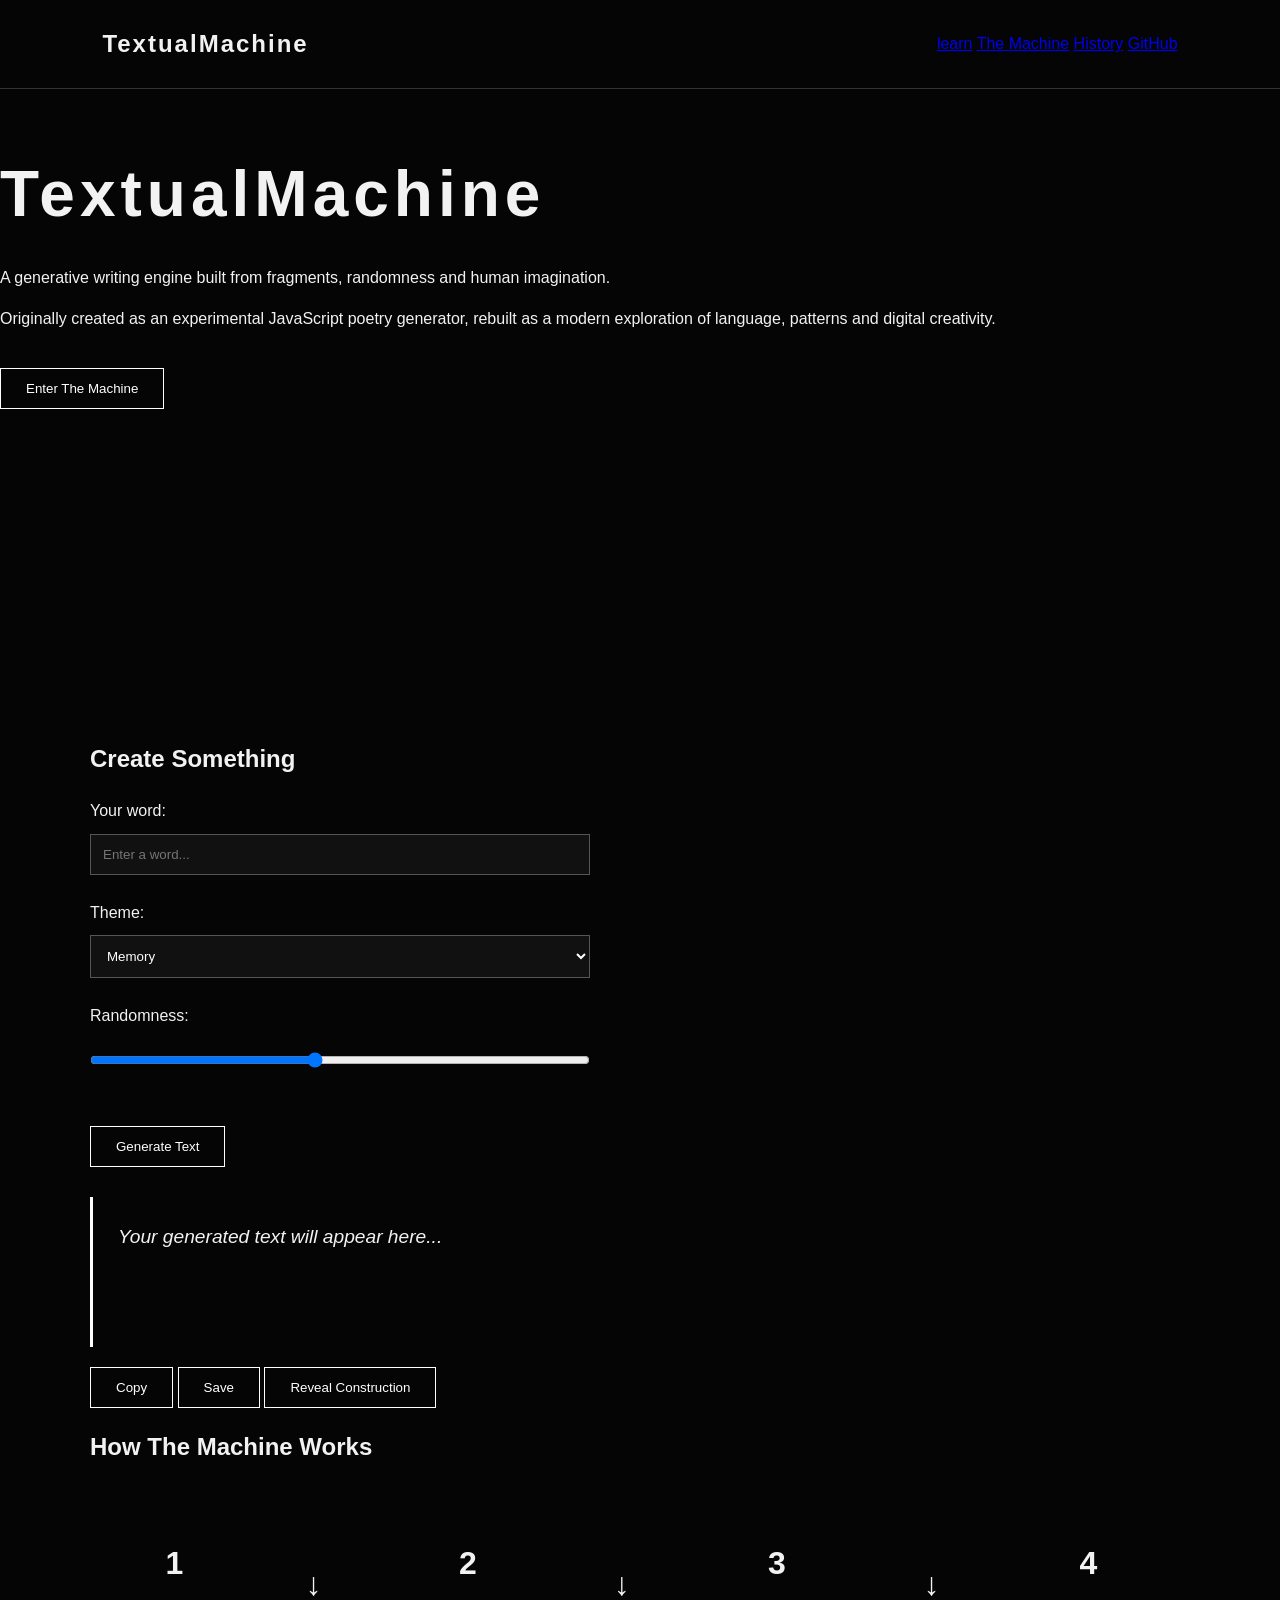
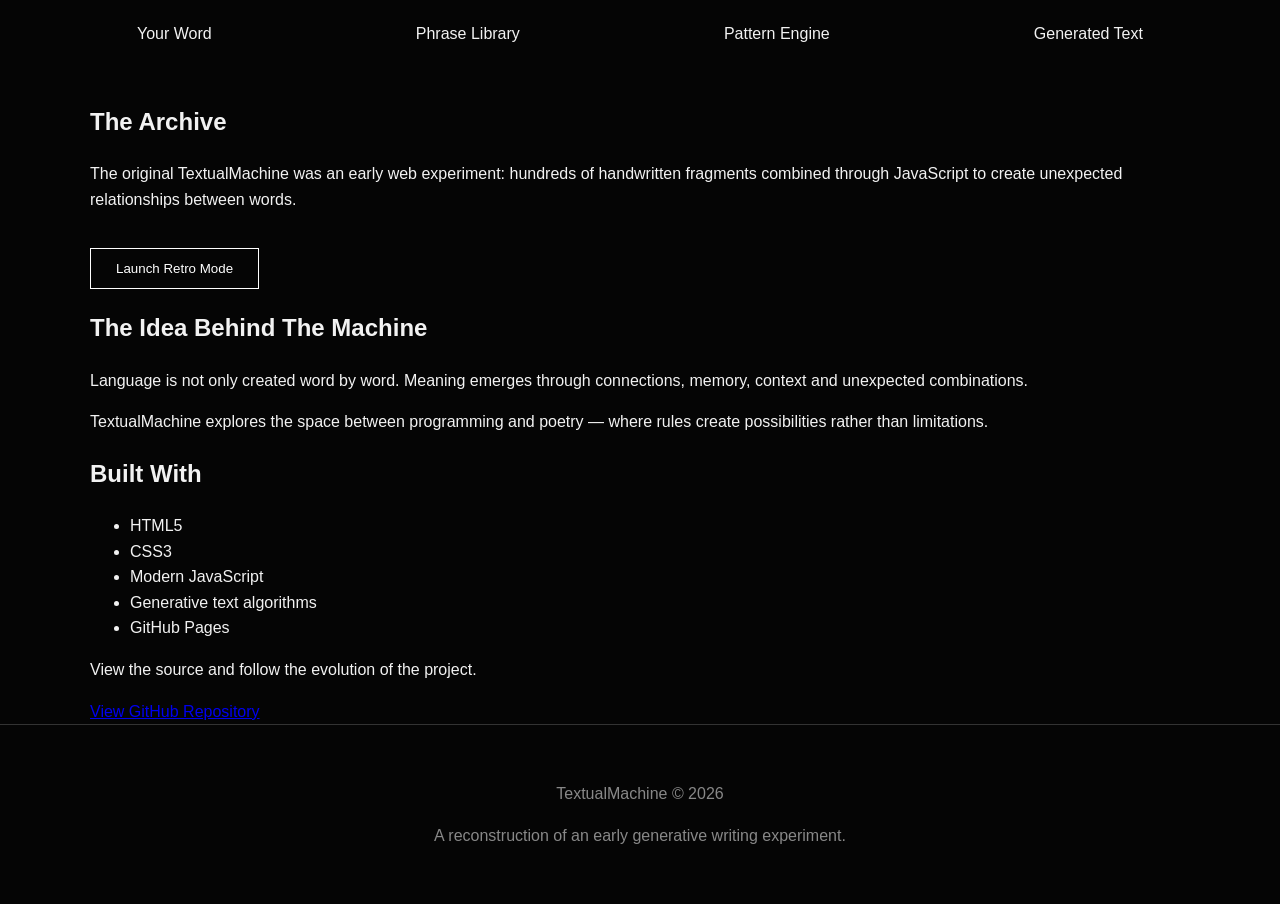
<file: index.html>
<!DOCTYPE html>
<html lang="en">

<head>
    <meta charset="UTF-8">
    <meta name="viewport" content="width=device-width, initial-scale=1.0">

    <title>TextualMachine | Generative Writing Engine</title>

    <link rel="stylesheet" href="style.css">
</head>


<body>

<header class="hero">

    <nav>
        <h2>TextualMachine</h2>

        <div>
            <a href="https://vicmt093-cmd.github.io/shiva.html">learn</a>
            <a href="#machine">The Machine</a>
            <a href="#history">History</a>
            <a href="https://github.com/vicmt093-cmd">GitHub</a>
        </div>
    </nav>


    <section>

        <h1>
            TextualMachine
        </h1>

        <p class="subtitle">
            A generative writing engine built from fragments,
            randomness and human imagination.
        </p>


        <p>
            Originally created as an experimental JavaScript poetry
            generator, rebuilt as a modern exploration of language,
            patterns and digital creativity.
        </p>


        <button onclick="scrollToGenerator()">
            Enter The Machine
        </button>

    </section>

</header>



<main>


<section id="create" class="generator">

<h2>Create Something</h2>


<label>
Your word:
</label>

<input 
    id="wordInput"
    type="text"
    placeholder="Enter a word..."
>



<label>
Theme:
</label>

<select id="theme">

<option value="memory">
Memory
</option>

<option value="dream">
Dream
</option>

<option value="change">
Change
</option>

<option value="identity">
Identity
</option>

<option value="future">
Future
</option>

</select>



<label>
Randomness:
</label>


<input 
    type="range"
    id="randomness"
    min="1"
    max="10"
    value="5"
>


<button id="generate">
Generate Text
</button>



<article id="output">

Your generated text will appear here...

</article>



<div class="actions">

<button>
Copy
</button>

<button>
Save
</button>

<button>
Reveal Construction
</button>

</div>


</section>




<section id="machine">


<h2>
How The Machine Works
</h2>


<div class="flow">


<div>
<h3>1</h3>
<p>Your Word</p>
</div>


<div>
<h3>↓</h3>
</div>


<div>
<h3>2</h3>
<p>Phrase Library</p>
</div>


<div>
<h3>↓</h3>
</div>


<div>
<h3>3</h3>
<p>Pattern Engine</p>
</div>


<div>
<h3>↓</h3>
</div>


<div>
<h3>4</h3>
<p>Generated Text</p>
</div>


</div>


</section>





<section id="history">


<h2>
The Archive
</h2>


<p>

The original TextualMachine was an early web experiment:
hundreds of handwritten fragments combined through JavaScript
to create unexpected relationships between words.

</p>


<button>
Launch Retro Mode
</button>


</section>






<section class="philosophy">


<h2>
The Idea Behind The Machine
</h2>


<p>

Language is not only created word by word.
Meaning emerges through connections, memory,
context and unexpected combinations.

</p>


<p>

TextualMachine explores the space between
programming and poetry — where rules create
possibilities rather than limitations.

</p>


</section>





<section id="github">


<h2>
Built With
</h2>


<ul>

<li>HTML5</li>
<li>CSS3</li>
<li>Modern JavaScript</li>
<li>Generative text algorithms</li>
<li>GitHub Pages</li>

</ul>


<p>

View the source and follow the evolution of the project.

</p>


<a href="https://github.com/vicmt093-cmd">
View GitHub Repository
</a>


</section>


</main>





<footer>

<p>
TextualMachine © 2026
</p>

<p>
A reconstruction of an early generative writing experiment.
</p>

</footer>




<script>

function scrollToGenerator(){

    document
    .getElementById("create")
    .scrollIntoView({
        behavior:"smooth"
    });

}

</script>


<script src="phrases.js"></script>
<script src="templates.js"></script>
<script src="script.js"></script>


</body>

</html>
</file>
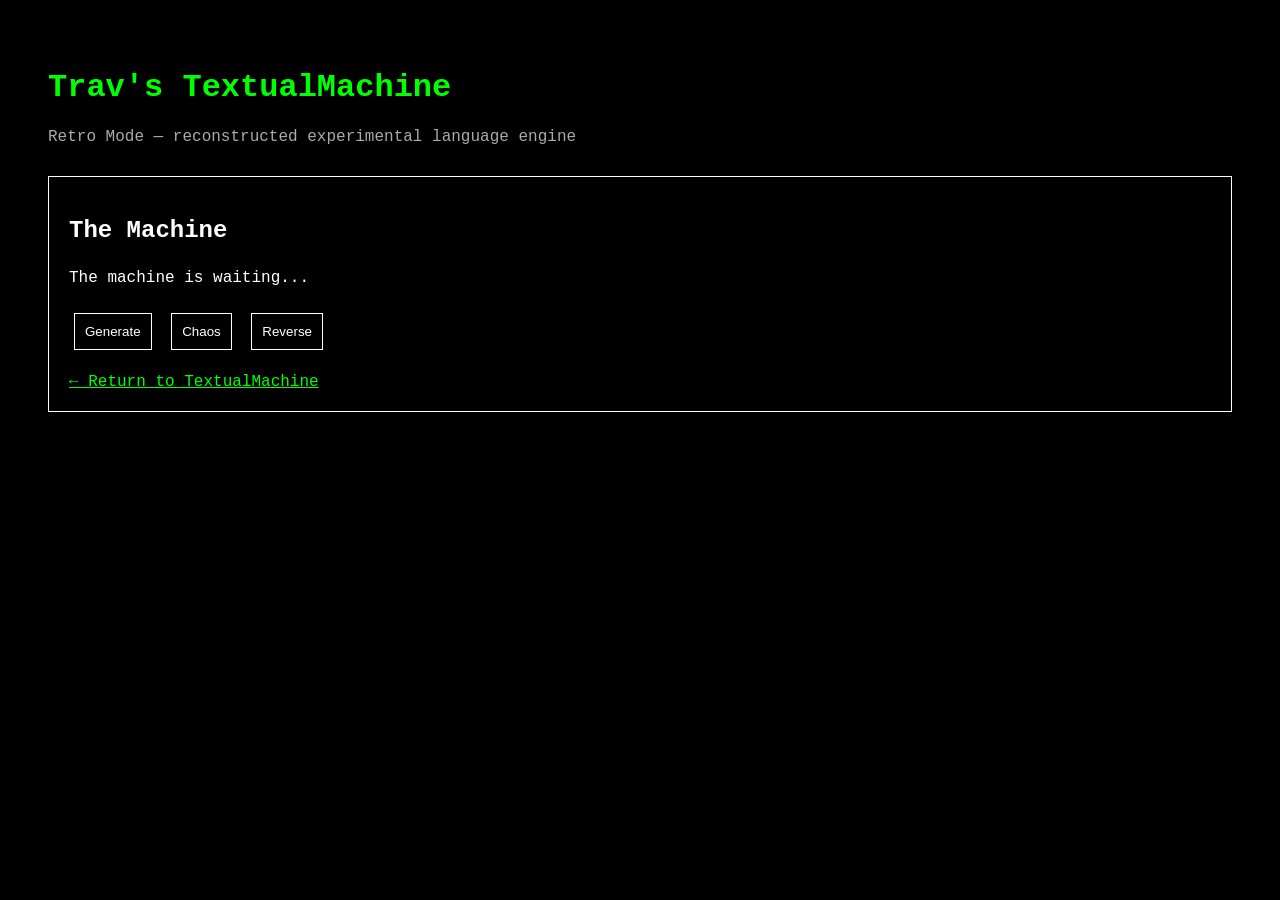
<file: retro.html>
<!DOCTYPE html>
<html>

<head>

<title>
Trav's TextualMachine - Retro Mode
</title>

<meta charset="UTF-8">

<style>

body {

    background:black;
    color:white;

    font-family:
    "Courier New",
    monospace;

    padding:40px;

}


h1 {

    color:#00ff00;

}


.subtitle {

    color:#aaaaaa;

}


.box {

    border:1px solid white;

    padding:20px;

    margin-top:30px;

}


button {

    background:black;

    color:white;

    border:1px solid white;

    padding:10px;

    margin:5px;

    cursor:pointer;

}


button:hover {

    background:white;
    color:black;

}


#para2 {

    line-height:1.8;

}


a {

    color:#00ff00;

}


</style>

</head>


<body>


<h1>
Trav's TextualMachine
</h1>


<p class="subtitle">

Retro Mode — reconstructed experimental language engine

</p>



<div class="box">


<h2>
The Machine
</h2>


<p id="para2">

The machine is waiting...

</p>



<button onclick="generateRetro()">

Generate

</button>


<button onclick="generateChaos()">

Chaos

</button>


<button onclick="reversePoem()">

Reverse

</button>


<br><br>


<a href="index.html">

← Return to TextualMachine

</a>


</div>



<script>


/* =====================
   ORIGINAL PHRASE BANK
===================== */


var myArray = [

" essential usefulness ",
" its edge sustains ",
" condition ",
" underlines the loss ",
" proves basic ",
" withstanding basic ",
" is remote from ",
" almost new situation ",
" likely to order basic "

];


var myArray1 = [

" far of ",
" proof ",
" might be destroyed ",
" to prove ",
" buried ",
" takes the emphasis ",
" almost new ",
" order emphasis ",
" as for that "

];


var myArray2 = [

" to the phases ",
" wasting some ",
" in direct communication ",
" distant ",
" other ",
" makes wasteful ",
" necessary practicality ",
" underline of weird loss ",
" it remaining "

];


var myArray3 = [

" higher method ",
" as order ",
" sort of ",
" not important ",
" to the phases ",
" remains wasteful ",
" however it is buried ",
" to be that ",
" other things "

];


var myArray4 = [

" eventually ",
" seek ",
" to love ",
" it is special ",
" cultivate the causes ",
" present ",
" of that seeking ",
" which in its loss supports ",
" several states presently "

];


var myArray5 = [

" distant usefulness ",
" substantial usefulness ",
" important usefulness ",
" search procedure ",
" definite space ",
" not to waste ",
" distant condition ",
" used condition ",
" high contrary "

];var myArray6 = [

" ungrammatical ",
" discontinuous later ",
" be pleased ",
" enquiry knowledge ",
" physical sensibility ",
" intend ",
" incorrect ",
" incomplete "

];


var myArray7 = [

" beyond recall ",
" distinction ",
" intrinsically ",
" connecting medium ",
" distinguished increase ",
" motion ",
" beginning ",
" rank ",
" extent "

];


var myArray8 = [

" faraway retrospective ",
" project to exist ",
" request at ",
" executive agency ",
" knowledge motion ",
" be supported ",
" the cause of ",
" remember ",
" uninterrupted sequence "

];


var myArray9 = [

" moves here ",
" nearly to change ",
" it must be ",
" change with us ",
" for this purpose ",
" are its designation ",
" a certain inscription ",
" with its base and parts ",
" its partial significance "

];



/* =====================
   COMBINE ARRAYS
===================== */


var allArrays = [

myArray,
myArray1,
myArray2,
myArray3,
myArray4,
myArray5,
myArray6,
myArray7,
myArray8,
myArray9

];



var wordPool = [];



for(
var i = 0;
i < allArrays.length;
i++
){

    for(
    var j = 0;
    j < allArrays[i].length;
    j++
    ){

        wordPool.push(
            allArrays[i][j]
        );

    }

}





/* =====================
   SHUFFLE ENGINE
===================== */


function shuffle(array){

    for(
    var i = array.length - 1;
    i > 0;
    i--
    ){

        var j =
        Math.floor(
            Math.random() *
            (i + 1)
        );


        var temp =
        array[i];


        array[i] =
        array[j];


        array[j] =
        temp;

    }

}




/* =====================
   RETRO GENERATOR
===================== */


function generateRetro(){


    var pool =
    wordPool.slice();


    shuffle(pool);



    var output = "";



    var paragraphs =
    Math.floor(
        Math.random()*3
    ) + 3;



    for(
    var p = 0;
    p < paragraphs;
    p++
    ){


        var sentence = "";



        var length =
        Math.floor(
            Math.random()*6
        ) + 5;



        for(
        var i = 0;
        i < length;
        i++
        ){


            sentence +=
            pool.pop();


        }



        output +=

        "<p>" +
        sentence.trim() +
        "</p>";



    }



    document.getElementById(
        "para2"
    ).innerHTML =
    output;


}





/* =====================
   CHAOS MODE
===================== */


function generateChaos(){


    var output = "";



    for(
    var i = 0;
    i < 25;
    i++
    ){


        var randomPhrase =

        wordPool[
            Math.floor(
            Math.random() *
            wordPool.length
            )
        ];



        output +=
        randomPhrase;


    }



    document.getElementById(
        "para2"
    ).innerHTML =

    "<p>" +
    output +
    "</p>";

}
/* =====================
   REVERSE MODE
===================== */


function reversePoem(){


    var box =
    document.getElementById(
        "para2"
    );



    var paragraphs =
    Array.from(
        box.querySelectorAll("p")
    );



    paragraphs.reverse();



    box.innerHTML = "";



    paragraphs.forEach(
        function(item){

            box.appendChild(item);

        }
    );


}





/* =====================
   ORIGINAL STYLE PROMPT
   (RETRO INTERACTION)
===================== */


function originalPrompt(){


    var word =
    prompt(
    "Enter a verb, noun or any word",
    " "
    );



    if(!word){

        word =
        "existence";

    }



    var result = "";



    for(
    var i = 0;
    i < 8;
    i++
    ){


        result +=

        wordPool[
            Math.floor(
            Math.random() *
            wordPool.length
            )
        ]

        +

        " "

        +

        word;



    }



    document.getElementById(
        "para2"
    ).innerHTML =

    "<p>" +
    result +
    "</p>";

}



</script>


</body>


</html>
</file>
<file: style.css>
/* 
   TextualMachine
   Main stylesheet
*/


/* ---------- Base ---------- */

* {
    box-sizing: border-box;
}


body {
    margin: 0;
    padding: 0;

    background: #050505;
    color: #f2f2f2;

    font-family:
        "Segoe UI",
        Arial,
        sans-serif;

    line-height: 1.6;
}


/* ---------- Navigation ---------- */


nav {

    display: flex;
    justify-content: space-between;
    align-items: center;

    padding: 25px 8%;

    border-bottom: 1px solid #333;

}


nav h2 {

    letter-spacing: 2px;
    margin: 0;

}


.nav-links a {

    color: white;

    text-decoration: none;

    margin-left: 25px;

    transition: opacity 0.3s;

}


.nav-links a:hover {

    opacity: 0.6;

}



/* ---------- Hero ---------- */


.hero {

    min-height: 80vh;

    display: flex;
    flex-direction: column;

}


.hero-content {

    max-width: 900px;

    margin: auto;

    padding: 60px 8%;

}


.hero h1 {

    font-size: 4rem;

    margin-bottom: 20px;

    letter-spacing: 5px;

}


.tagline {

    font-size: 1.5rem;

    color: #aaa;

}



/* ---------- Buttons ---------- */


button {

    background: transparent;

    color: white;

    border: 1px solid white;

    padding: 12px 25px;

    margin-top: 20px;

    cursor: pointer;

    transition: all 0.3s;

}



button:hover {

    background: white;

    color: black;

}



/* ---------- Sections ---------- */


main {

    width: 90%;

    max-width: 1100px;

    margin: auto;

}



.card {

    margin: 80px 0;

    padding: 40px;

    border: 1px solid #333;

    background: rgba(255,255,255,0.03);

}



.card h2 {

    letter-spacing: 3px;

}





/* ---------- Generator ---------- */


input,
select {

    display: block;

    width: 100%;

    max-width: 500px;

    margin: 10px 0 25px;

    padding: 12px;

    background: #111;

    color: white;

    border: 1px solid #555;

}



#output {

    margin-top: 30px;

    min-height: 150px;

    padding: 25px;

    border-left: 3px solid white;

    font-size: 1.2rem;

    font-style: italic;

}



.buttons {

    display: flex;

    gap: 15px;

}



/* ---------- Machine Flow ---------- */


.flow {

    display: flex;

    align-items: center;

    justify-content: space-around;

    flex-wrap: wrap;

    text-align:center;

}



.flow div {

    padding:20px;

}



.flow h3 {

    font-size:2rem;

}



/* ---------- Footer ---------- */


footer {

    text-align:center;

    padding:40px;

    border-top:1px solid #333;

    color:#888;

}





/* ---------- Mobile ---------- */


@media(max-width:700px){


nav {

    flex-direction:column;

    gap:20px;

}


.hero h1 {

    font-size:2.5rem;

}



.flow {

    flex-direction:column;

}


.buttons {

    flex-direction:column;

}


}
</file>
